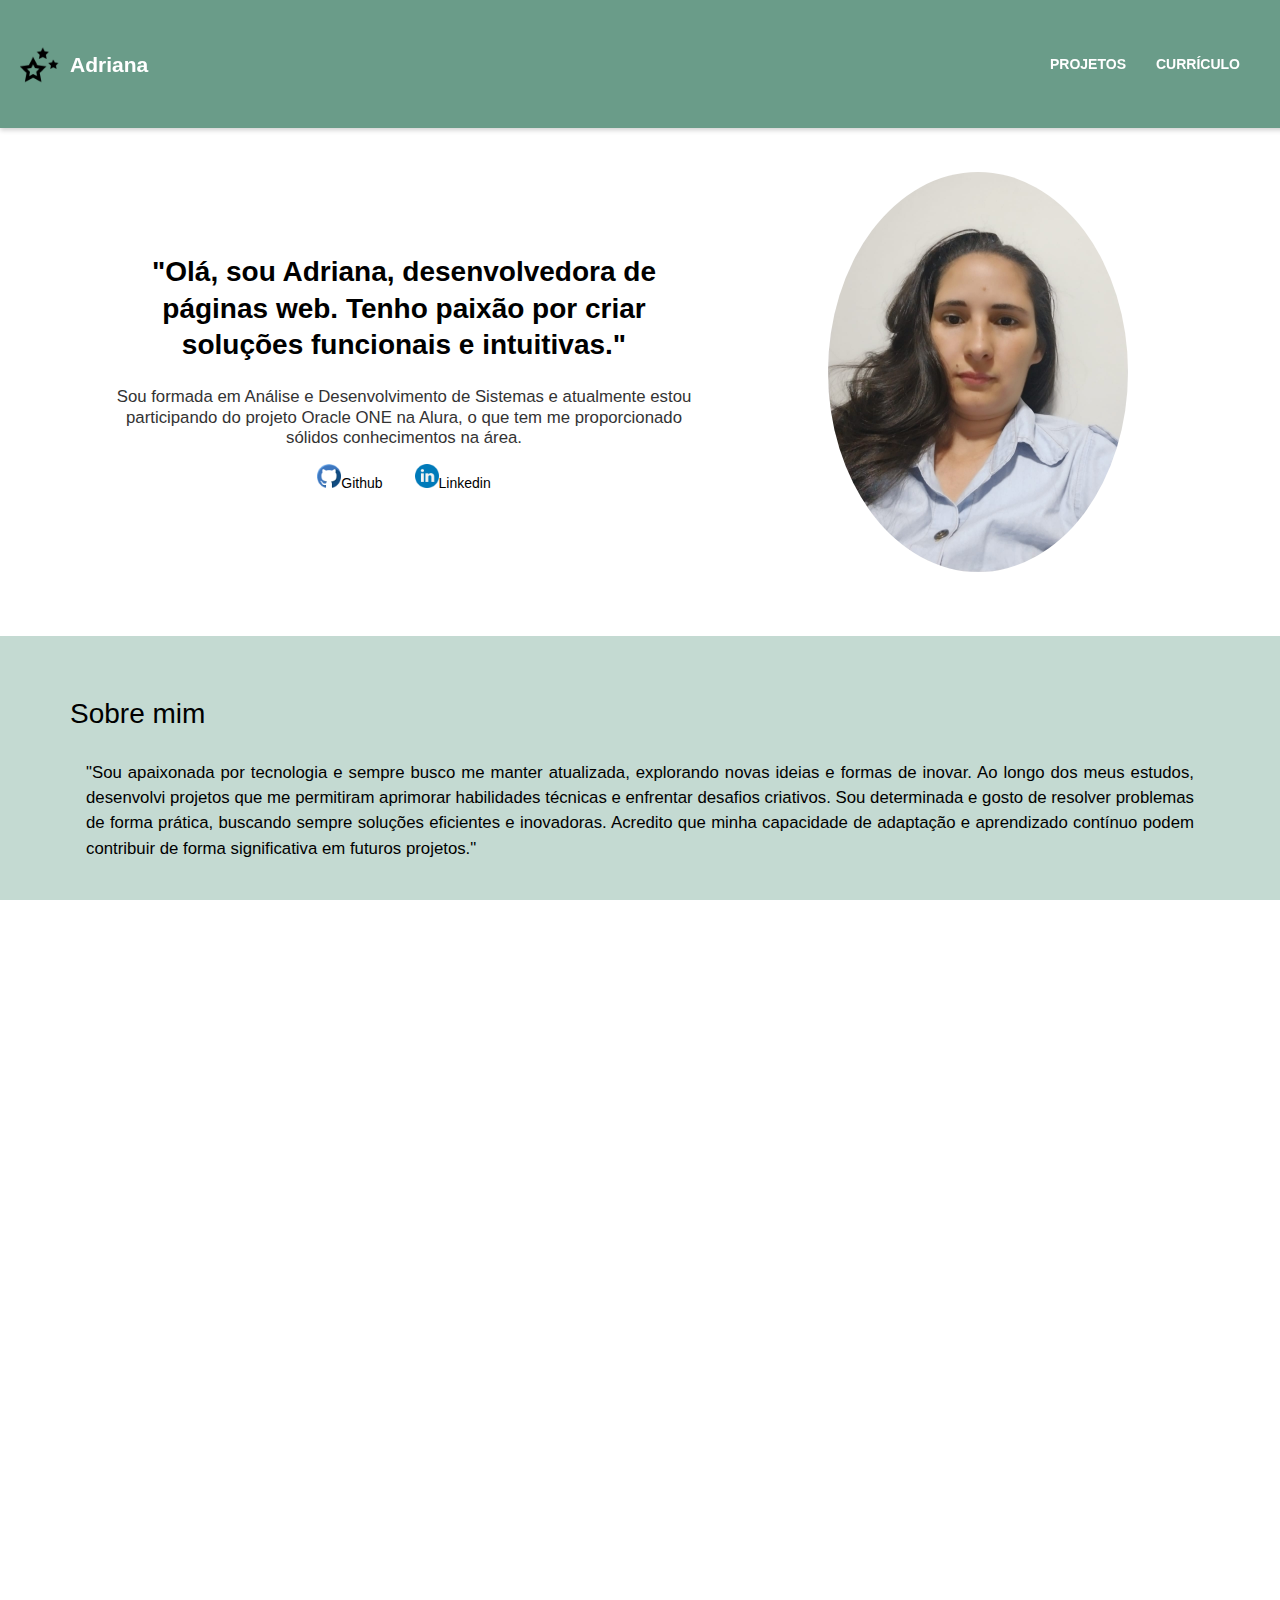
<file: index.html>
<!DOCTYPE html>
<html lang="pt-br">
<head>
    <meta charset="UTF-8">
    <meta name="viewport" content="width=device-width, initial-scale=1.0">
    <title>Projeto_portifolio_pessoal</title>
    <link rel="stylesheet" href="./styles/reset.css">
    <link rel="stylesheet" href="./styles/style.css">
    <link rel="stylesheet" href="./styles/global.css">  
</head>

<body>
    <!-- MENU -->
    <header class="cabecalho__container">
        <div class="cabecalho__logo-titulo">
            <img class="cabecalho__logo" src="./assets/logo.png" alt="Logo no formato de três estrelas">
            <h1 class="cabecalho__titulo"><a href="index.html">Adriana</a></h1>
        </div>
        <nav class="navegacao">
            <ul class="navegacao__lista">
                <li class="navegacao__elemento"><a href="projetos.html">PROJETOS</a></li> 
                <li class="navegacao__elemento"><a href="curriculo.html">CURRÍCULO</a></li>    
            </ul>
        </nav>
    </header>
    
 <!-- SEÇÃO DE APRESENTAÇÃO -->
    <main>
        <section class="apresentacao">   
            <div class="apresentacao__container">
                <h2 class="apresentacao__titulo">"Olá, sou Adriana, desenvolvedora de páginas web. Tenho paixão por criar soluções funcionais e intuitivas."</h2>
                <p class="apresentacao__subtitulo">Sou formada em Análise e Desenvolvimento de Sistemas e atualmente estou participando do projeto Oracle ONE na Alura, o que tem me proporcionado sólidos conhecimentos na área.</p>
                <ul class="redes">
                    <li class="redes__elemento"><a href="https://github.com/AdrianaGomesPimenta" target="_blank"><img class="redes__imagem" src="./assets/git.png" alt="Logo do GitHub">Github</a></li>
                    <li class="redes__elemento"><a href="https://linkedin.com/in/adriana-pimenta-0a956a268" target="_blank"><img class="redes__imagem" src="./assets/linkedinA.png" alt="Logo do LinkedIn">Linkedin </a></li>
            </div>
            <img class="apresentacao__imagem" src="./assets/Adriana.png" alt="Foto da Adriana com uma blusa azul">    
        </section>

        <!-- SECÃO SOBRE MIM -->
        <section class="sobre-mim" id="sobre-mim">
            <div class="sobre-mim__container ">
                <h2 class="sobre-mim__titulo"  >Sobre mim</h2>
                <p class="sobre-mim__texto">"Sou apaixonada por tecnologia e sempre busco me manter atualizada, explorando novas ideias e formas de inovar. Ao longo dos meus estudos, desenvolvi projetos que me permitiram aprimorar habilidades técnicas e enfrentar desafios criativos. Sou determinada e gosto de resolver problemas de forma prática, buscando sempre soluções eficientes e inovadoras. Acredito que minha capacidade de adaptação e aprendizado contínuo podem contribuir de forma significativa em futuros projetos."
                </p>
            </div>   
        </section>

        <!-- Seção de Habilidades -->
        <div class="habilidades__titulo" id="habilidades">
            <h2>Skills</h2>
        </div> 
        <section class="habilidades" id="habilidades">
            <div class="habilidades__lista">
                <ul class>
                    <li class="habilidades__elemento">
                        <img class="habilidades__icone" src="./assets/html.png" alt="Logo HTML">
                        <p class="habilidades__nome">HTML 5</p>
                    </li>
                </ul>
            </div>
            <div class="habilidades__lista">
                <ul>
                    <li class="habilidades__elemento">
                        <img class="habilidades__icone" src="./assets/css.png" alt="Logo HTML">
                        <p class="habilidades__nome">CSS</p>
                    </li>
                </ul>
            </div>
            <div class="habilidades__lista">
                <ul>
                    <li class="habilidades__elemento">
                        <img class="habilidades__icone" src="./assets/js.png" alt="Logo HTML">
                        <p class="habilidades__nome">JavaScript</p>
                    </li>
                </ul>
            </div>
            <div class="habilidades__lista">
                <ul>
                    <li class="habilidades__elemento">
                        <img class="habilidades__icone" src="./assets/react.png" alt="Logo HTML">
                        <p class="habilidades__nome">React</p>
                    </li>
                </ul>
            </div>
            <div class="habilidades__lista">
                <ul>
                    <li class="habilidades__elemento">
                        <img class="habilidades__icone" src="./assets/MySql.png" alt="Logo HTML">
                        <p class="habilidades__nome">MySQL</p>
                    </li>
                </ul>
            </div>      
        </section>

        <!-- Seção de Hobbies -->
         <div class="hobbies__titulo" id="hobbies"><h2>Hobbies</h2></div>
        <section class="hobbies" id="hobbies">
            <div class="hobbies__lista">
                <ul>
                    <li class="hobbies__elemento">
                        <img class="hobbies__icone" src="./assets/fone.png" alt="Fone de ouvido">
                        <p class="hobbies__nome">Ouvir música</p>
                    </li>
                </ul>
            </div>
            <div class="hobbies__lista">
                <ul>
                    <li class="hobbies__elemento">
                        <img class="hobbies__icone" src="./assets/serie.png" alt="Televisão">
                        <p class="hobbies__nome">Ver série</p>
                    </li>
                </ul>
            </div>
           
            <div class="hobbies__lista">
                <ul>
                    <li class="hobbies__elemento">
                        <img class="hobbies__icone" src="./assets/cozinha.png" alt="Panela no fogo com uma colher">
                        <p class="hobbies__nome">Cozinhar</p>
                    </li>
                </ul>
            </div>
            <div class="hobbies__lista">
                <ul>
                    <li class="hobbies__elemento">
                        <img class="hobbies__icone" src="./assets/passaro.png" alt="Pássaro">
                        <p class="hobbies__nome">Pássaros</p>
                    </li>
                </ul>
            </div>
            <div class="hobbies__lista">
                <ul>
                    <li class="hobbies__elemento">
                        <img class="hobbies__icone" src="./assets/jogos.png" alt="Controle de video game">
                        <p class="hobbies__nome">Jogos</p>
                    </li>
                </ul>
            </div>
        </section>

        <!-- Fomação Acadêmica -->
        <div class="formacao__titulo" id="formacao">
            <h2>Formação Acadêmica</h2>
        </div>
        <section class="formacao">
            <div class="formacao__lista">
                <div class="formacao__elemento">
                    <img class="formacao__icone" src="./assets/iesb.png" alt="IESB">
                    <h3 class="formacao__nome">Análise e Desenvolvimento de Sistemas</h3>
                    <p class="formacao__detalhe">2024 - IESB</p>
                </div>
                <div class="formacao__elemento">
                    <img class="formacao__icone" src="assets/logoalura.png" alt="Alura">
                    <h3 class="formacao__nome">Formação Front-End</h3>
                    <p class="formacao__detalhe">Em andamento - Alura</p>
                </div>
                <div class="formacao__elemento">
                    <img class="formacao__icone" src="./assets/logosenai.png" alt="Senai">
                    <h3 class="formacao__nome">Curso de Front-End</h3>
                    <p class="formacao__detalhe">2021 - Senai</p>
                </div>
            </div>
        </section>
    </main>

    <!-- Rodapé -->
    <footer>
        <section class="footer">
            <h2>&copy; Adriana Gomes Pimenta.</h2>
            <div class="footer-links">
                <a href="https://www.linkedin.com/in/adriana-pimenta-0a956a268" target="_blank">
                    <img src="./assets/linkedin.png" alt="LinkedIn">
                </a>
                <a href="https://github.com/AdrianaGomesPimenta" target="_blank">
                    <img src="./assets/github.png" alt="GitHub">
                </a>
            </div>
            <p>Feito com ❤️ por Adriana Gomes Pimenta</p>
        </section>
    </footer>
 
</body>
</html>
</file>
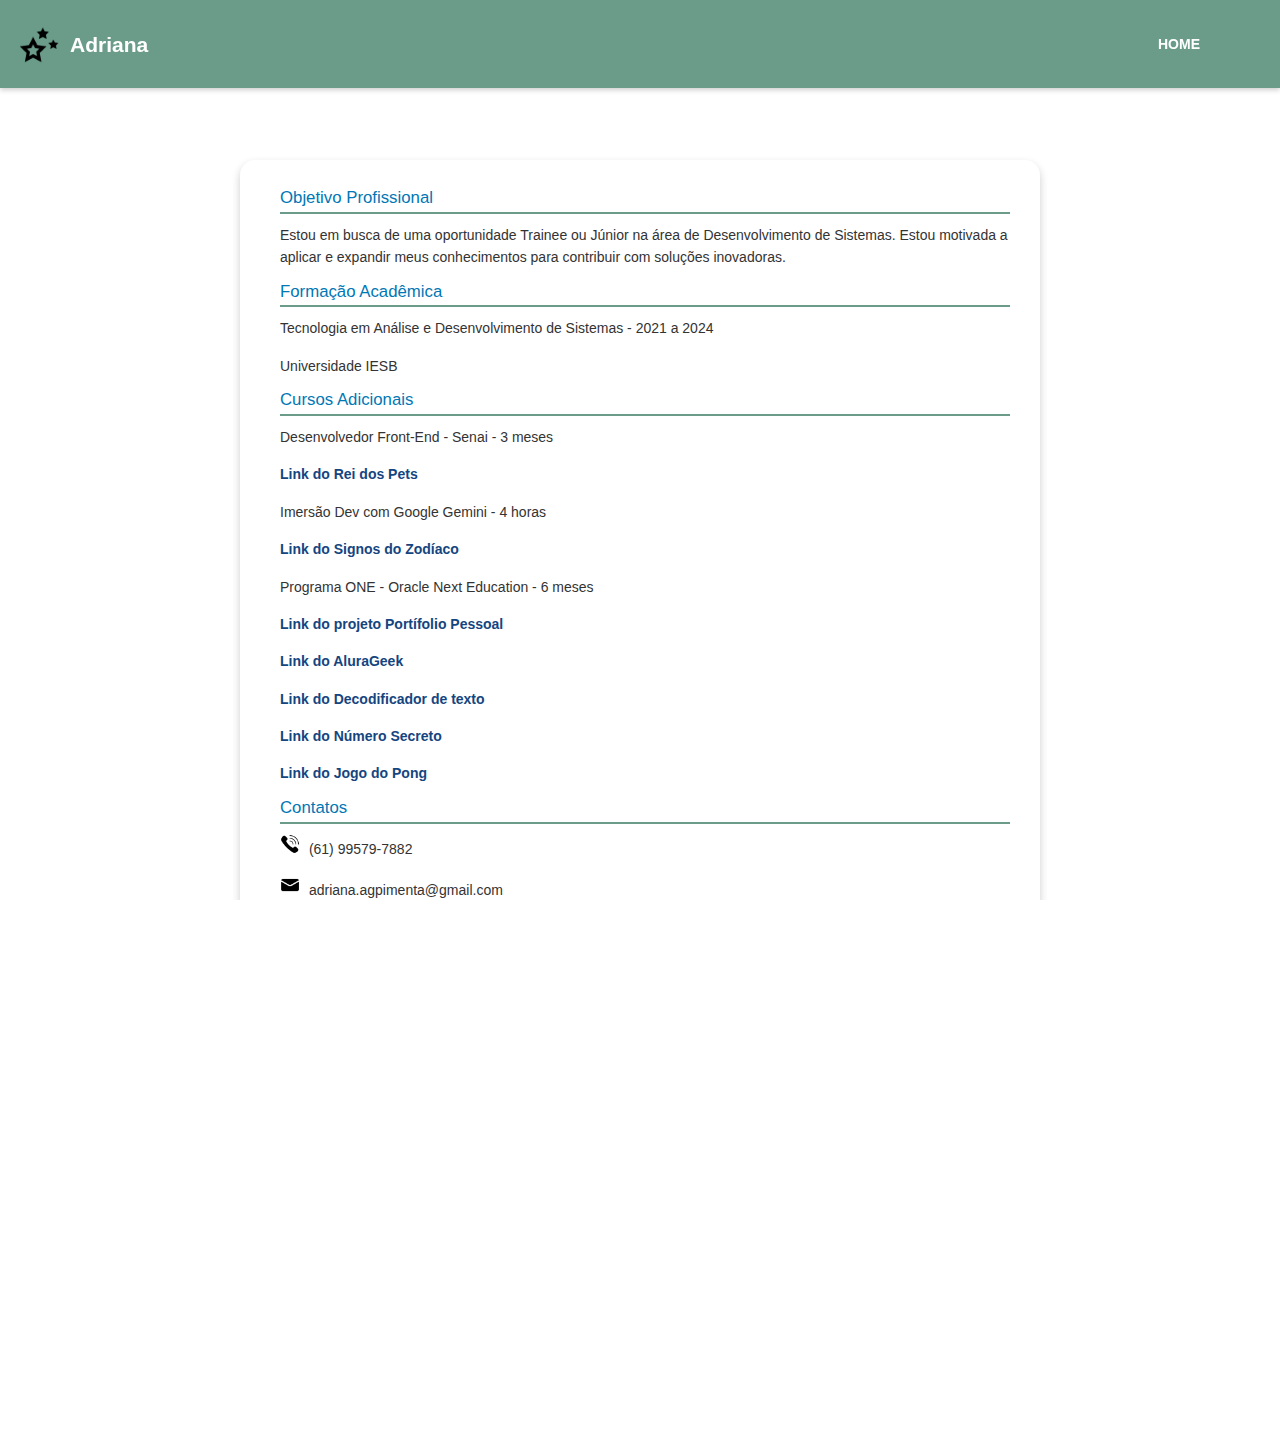
<file: curriculo.html>
<!DOCTYPE html>
<html lang="pt-br">
<head>
    <meta charset="UTF-8">
    <meta name="viewport" content="width=device-width, initial-scale=1.0">
    <title>Curriculo</title>
    <link rel="stylesheet" href="./styles/reset.css">
    <link rel="stylesheet" href="./styles/global.css">
    <link rel="stylesheet" href="./styles/curriculo.css">
    
</head>
<body>
     <!-- MENU -->
     <header class="cabecalho__container">
        <div class="cabecalho__logo-titulo">
            <img class="cabecalho__logo" src="./assets/logo.png" alt="Logo no formato de três estrelas">
            <h1 class="cabecalho__titulo"><a href="index.html">Adriana</h1></a>
        </div>
            <nav class="navegacao">
                <ul class="navegacao__lista">
                    <li class="navegacao__elemento"><a href="index.html">HOME</a></li>       
                </ul>
            </nav>
    </header>

    <!-- CONTATOS -->
    <main>
        <main>
            <section class="container"> 
                <aside class="sidebar"> 
                    <section class="contato"> 
                        <section class="objetivo"> 
                            <h2>Objetivo Profissional</h2>
                            <p>Estou em busca de uma oportunidade Trainee ou Júnior na área de Desenvolvimento de Sistemas. Estou motivada a aplicar e expandir meus conhecimentos para contribuir com soluções inovadoras.</p>  
                        </section> 
            
                        <section class="formacao"> 
                            <h2>Formação Acadêmica</h2> 
                            <p>Tecnologia em Análise e Desenvolvimento de Sistemas - 2021 a 2024</p> 
                            <p>Universidade IESB</p> 
                        </section> 
            
                        <section class="cursos"> 
                            <h2>Cursos Adicionais</h2> 

                            <p>Desenvolvedor Front-End - Senai - 3 meses</p> 
                            <p> <a href="https://rei-dos-pets.vercel.app/" target="_blank" rel="noopener noreferrer">Link do Rei dos Pets</a></p> 

                            <p>Imersão Dev com Google Gemini - 4 horas</p>
                            <p><a href="https://signos-do-zodiaco.vercel.app/" target="_blank" rel="noopener noreferrer">Link do Signos do Zodíaco</a></p>

                            <p>Programa ONE - Oracle Next Education - 6 meses</p> 
                            <p><a href="https://challenge-portfolio-principal.vercel.app/" target="_blank" rel="noopener noreferrer">Link do projeto  Portífolio Pessoal </a></p> 
                            <p><a href="https://alura-geek-mu-sepia.vercel.app/" target="_blank" rel="noopener noreferrer">Link do AluraGeek</a></p>
                            <p><a href="https://decodificador-texto-fawn.vercel.app/" target="_blank" rel="noopener noreferrer">Link do Decodificador de texto</a></p>
                            <p><a href="https://numero-secreto-navy-one.vercel.app/" target="_blank" rel="noopener noreferrer">Link do Número Secreto</a></p>
                            <p><a href="https://jogo-pong-tau.vercel.app/" target="_blank" rel="noopener noreferrer">Link do Jogo do Pong</a></p>
                        </section> 

                        <h2>Contatos</h2> 
                        <p><img class="contato-imagem" src="./assets/telefone.png" alt="Telefone para contato"> (61) 99579-7882</p>
                        <p><img class="contato-imagem" src="./assets/mensagem.png" alt="Email para contato"> <a href="mailto:adriana.agpimenta@gmail.com">adriana.agpimenta@gmail.com</a></p>
                        <p  class="contato-espaco"><img class="contato-imagem" src="./assets/localizacao.png" alt="Endereço residencial">Rua 19, quadra 6 Jardim Oriente, Valparaíso de Goiás</p>
                        
                        <h2>Redes</h2> 
                        <p><a href="https://linkedin.com/in/adriana-pimenta-0a956a268" target="_blank" rel="noopener noreferrer"><img class="contato-imagem" src="./assets/linkedinA.png" alt="Perfil no LinkedIn"> LinkedIn</a></p> 
                        <p class="contato-espaco"><a href="https://github.com/AdrianaGomesPimenta" target="_blank" rel="noopener noreferrer"><img class="contato-imagem" src="./assets/git.png" alt="Perfil no GitHub"> GitHub</a></p> 
                        
                        <h2>Habilidades</h2> 
                        <ul> 
                            <li><img class="contato-imagem" src="./assets/html.png" alt="Conhecimento em HTML"> HTML</li> 
                            <li><img class="contato-imagem" src="./assets/css.png" alt="Conhecimento em CSS"> CSS</li> 
                            <li><img class="contato-imagem" src="./assets/js.png" alt="Conhecimento em JavaScript"> JavaScript</li>    
                            <li><img class="contato-imagem" src="./assets/react.png" alt="Conhecimento em JavaScript"> React</li> 
                            <li><img class="contato-imagem" src="./assets/MySql.png" alt="Conhecimento em JavaScript"> MySQL</li> 
                        </ul> 
                    </section>    
                    
                </aside> 
            </section>                 
        </main>

        <footer>
            <section class="footer">
                <h2>&copy; Adriana Gomes Pimenta.</h2>
                <div class="footer-links">
                    <a href="https://www.linkedin.com/in/adriana-pimenta-0a956a268" target="_blank">
                        <img src="./assets/linkedin.png" alt="LinkedIn">
                    </a>
                    <a href="https://github.com/AdrianaGomesPimenta" target="_blank">
                        <img src="./assets/github.png" alt="GitHub">
                    </a>
                </div>
                <p>Feito com ❤️ por Adriana Gomes Pimenta</p>
            </section>
        </footer>  
</body>
</html>
</file>
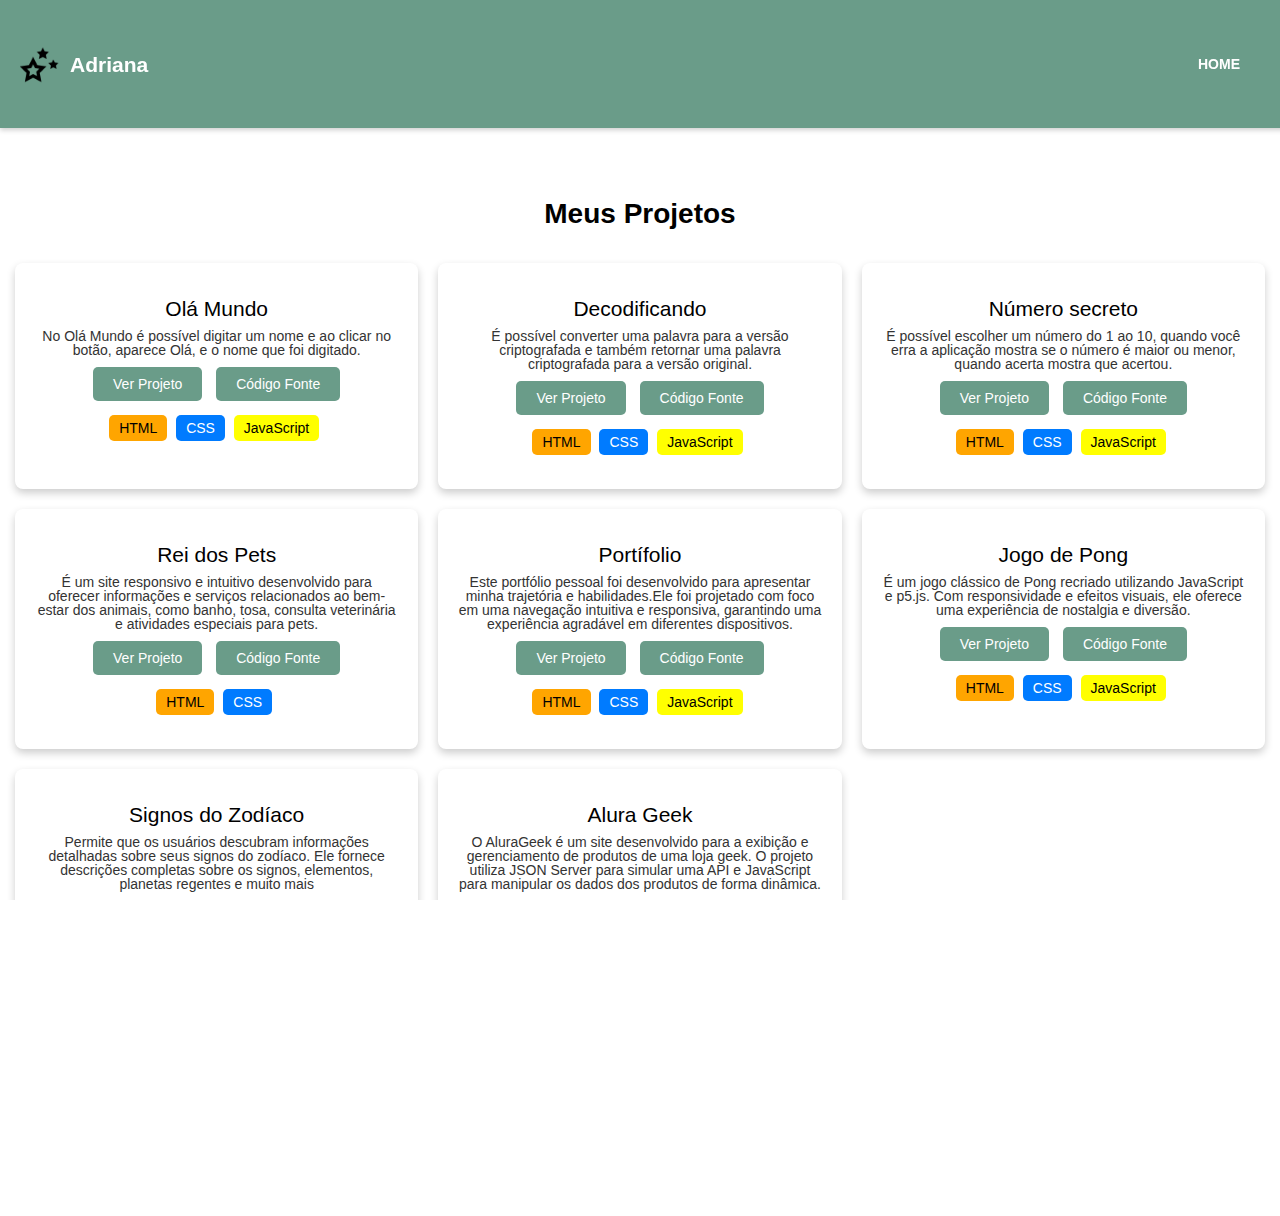
<file: projetos.html>
<!DOCTYPE html>
<html lang="pt-br">
<head>
    <meta charset="UTF-8">
    <meta name="viewport" content="width=device-width, initial-scale=1.0">
    <title>Projetos</title>
    <link rel="stylesheet" href="./styles/reset.css">
    <link rel="stylesheet" href="./styles/projetos.css">
    <link rel="stylesheet" href="./styles/global.css">
</head>
<body>
    <!-- MENU -->
    <header class="cabecalho__container">
        <div class="cabecalho__logo-titulo">
            <img class="cabecalho__logo" src="./assets/logo.png" alt="Logo no formato de três estrelas">
            <h1 class="cabecalho__titulo"><a href="index.html">Adriana</h1></a>
        </div>
            <nav class="navegacao">
                <ul class="navegacao__lista">
                    <li class="navegacao__elemento"><a href="index.html">HOME</a></li>    
                </ul>
            </nav>
    </header>

    <main>
        <!-- MEUS PROJETOS -->
        <section id="projetos">
            <h2 class="projetos__titulo">Meus Projetos</h2>
            <div class="scroll-container">
                <div class="grid-container">

                    <div class="card">
                        <img src="./assets/olamundo.png" alt="Projeto 1">
                        <h3>Olá Mundo</h3>
                        <p>No Olá Mundo é possível digitar um nome e ao clicar no botão, aparece Olá, e o nome que foi digitado.</p>
                        <a href="https://ola-mundo-ys3p.vercel.app/" class="btn" target="_blank">Ver Projeto</a>
                        <a href="https://github.com/AdrianaGomesPimenta/Ola-mundo" class="btn" target="_blank">Código Fonte</a>
                        <div class="tech-icons">
                            <span class="html">HTML</span>
                            <span class="css">CSS</span>
                            <span class="javascript">JavaScript</span>
                        </div>
                    </div>

                    <div class="card">
                        <img src="./assets/decodificando.png" alt="Projeto 2">
                        <h3>Decodificando</h3>
                        <p>É possível converter uma palavra para a versão criptografada e também retornar uma palavra criptografada para a versão original.</p>
                        <a href="https://decodificador-texto-fawn.vercel.app/" class="btn" target="_blank">Ver Projeto</a>
                        <a href="https://github.com/AdrianaGomesPimenta/decodificador_texto" class="btn" target="_blank">Código Fonte</a>
                        <div class="tech-icons">
                            <span class="html">HTML</span>
                            <span class="css">CSS</span>
                            <span class="javascript">JavaScript</span>
                        </div>
                    </div>

                    <div class="card">
                        <img src="./assets/numerosecreto.png" alt="Projeto 3">
                        <h3>Número secreto</h3>
                        <p>É possível escolher um número do 1 ao 10, quando você erra a aplicação mostra se o número é maior ou menor, quando acerta mostra que acertou.</p>
                        <a href="https://numero-secreto-navy-one.vercel.app/" class="btn" target="_blank">Ver Projeto</a>
                        <a href="https://github.com/AdrianaGomesPimenta/numero_secreto" class="btn" target="_blank">Código Fonte</a>
                        <div class="tech-icons">
                            <span class="html">HTML</span>
                            <span class="css">CSS</span>
                            <span class="javascript">JavaScript</span>
                        </div>
                    </div>

                    <div class="card">
                        <img src="./assets/pets.png" alt="Projeto 3">
                        <h3>Rei dos Pets</h3>
                        <p>É um site responsivo e intuitivo desenvolvido para oferecer informações e serviços relacionados ao bem-estar dos animais, como banho, tosa, consulta veterinária e atividades especiais para pets.</p>
                        <a href="https://rei-dos-pets.vercel.app/" class="btn" target="_blank">Ver Projeto</a>
                        <a href="https://github.com/AdrianaGomesPimenta/rei-dos-pets" class="btn" target="_blank">Código Fonte</a>
                        <div class="tech-icons">
                            <span class="html">HTML</span>
                            <span class="css">CSS</span>
                        </div>
                    </div>

                    <div class="card">
                        <img src="/assets/portífolioPessoal.png" alt="Projeto 3">
                        <h3>Portífolio</h3>
                        <p>Este portfólio pessoal foi desenvolvido para apresentar minha trajetória e habilidades.Ele foi projetado com foco em uma navegação intuitiva e responsiva, garantindo uma experiência agradável em diferentes dispositivos. </p>
                        <a href="https://portfolio-pessoal-green-seven.vercel.app/" class="btn" target="_blank">Ver Projeto</a>
                        <a href="https://github.com/AdrianaGomesPimenta/portfolio_pessoal" class="btn" target="_blank">Código Fonte</a>
                        <div class="tech-icons">
                            <span class="html">HTML</span>
                            <span class="css">CSS</span>
                            <span class="javascript">JavaScript</span>
                        </div>
                    </div>

                    <div class="card">
                        <img src="./assets/jogo-pong.png" alt="Projeto 3">
                        <h3>Jogo de Pong</h3>
                        <p>É um jogo clássico de Pong recriado utilizando JavaScript e p5.js. Com responsividade e efeitos visuais, ele oferece uma experiência de nostalgia e diversão.</p>
                        <a href="https://jogo-pong-tau.vercel.app/" class="btn" target="_blank">Ver Projeto</a>
                        <a href="https://github.com/AdrianaGomesPimenta/jogo-Pong" class="btn" target="_blank">Código Fonte</a>
                        <div class="tech-icons">
                            <span class="html">HTML</span>
                            <span class="css">CSS</span>
                            <span class="javascript">JavaScript</span>
                        </div>
                    </div>

                    <div class="card">
                        <img src="./assets/signoszodiaco.png" alt="Projeto 4">
                        <h3>Signos do Zodíaco</h3> 
                        <p>Permite que os usuários descubram informações detalhadas sobre seus signos do zodíaco. Ele fornece descrições completas sobre os signos, elementos, planetas regentes e muito mais</p>
                        <a href="https://signos-do-zodiaco.vercel.app/" class="btn" target="_blank">Ver Projeto</a>
                        <a href="https://github.com/AdrianaGomesPimenta/signos-do-zodiaco" class="btn" target="_blank">Código Fonte</a>
                        <div class="tech-icons">
                            <span class="html">HTML</span>
                            <span class="css">CSS</span>
                            <span class="javascript">JavaScript</span>
                        </div>
                    </div> 

                    <div class="card">
                        <img src="./assets/alurageek.png" alt="Projeto 3">
                        <h3>Alura Geek</h3>
                        <p>O AluraGeek é um site desenvolvido para a exibição e gerenciamento de produtos de uma loja geek. O projeto utiliza JSON Server para simular uma API e JavaScript para manipular os dados dos produtos de forma dinâmica.</p>
                        <a href="https://alura-geek-mu-sepia.vercel.app/" class="btn" target="_blank">Ver Projeto</a>
                        <a href="https://github.com/AdrianaGomesPimenta/alura-geek" class="btn" target="_blank">Código Fonte</a>
                        <div class="tech-icons">
                            <span class="html">HTML</span>
                            <span class="css">CSS</span>
                            <span class="javascript">JavaScript</span>
                        </div>
                    </div>

                </div>
            </div>
        </section>
    </main>

    <footer>
        <section class="footer">
            <h2>&copy; Adriana Gomes Pimenta.</h2>
            <div class="footer-links">
                <a href="https://www.linkedin.com/in/adriana-pimenta-0a956a268" target="_blank">
                    <img src="./assets/linkedin.png" alt="LinkedIn">
                </a>
                <a href="https://github.com/AdrianaGomesPimenta" target="_blank">
                    <img src="./assets/github.png" alt="GitHub">
                </a>
            </div>
            <p>Feito com ❤️ por Adriana Gomes Pimenta</p>
        </section>
    </footer> 
    
</body>
</html>
</file>
<file: styles/style.css>
/* APRESENTAÇÃO */
.apresentacao {
    display: flex;
    align-items: center;
    justify-content: space-between;
    padding: 32px;
    width: 100%;
    max-width: 1136px;
    margin: 0 auto;
    margin-top: 140px; /* Espaço suficiente para compensar a altura do cabeçalho */
}

.apresentacao__container {
    max-width: 600px; /* Limita a largura do container de texto */
    display: flex;
    flex-direction: column;
    padding: 0 32px;
}

.apresentacao__titulo {
    font-size: 2rem; /* Tamanho ajustável do título */
    font-weight: bold;
    margin-bottom: 24px;
    line-height: 1.3;
}

.apresentacao__subtitulo {
    font-size: 1.2rem;
    color: var( --cinza-texto);
    line-height: 1.2;
}

.redes {
    display: flex;
    justify-content: center;
    gap: 32px; /* Espaçamento entre os elementos da lista */
    margin-top: 16px;
}

.redes__imagem {
    width: 24px; /* Ajuste o tamanho dos ícones */
    height: auto;
    transition: transform 0.3s ease;
}

.redes__imagem:hover {
    transform: scale(1.2);
}

.apresentacao__imagem {
    width: 300px;
    max-width: 100%;
    height: auto;
    border-radius: 50%; /* Deixa a imagem circular */
    margin-right: 80px;
}

/* SOBRE MIM */
.sobre-mim {
    display: flex;
    justify-content: center;
    width: 100%;
    background-color: var(--verde-medio);
    padding: 64px 16px; /* Ajuste de padding para permitir mais espaço em telas menores */
    margin-top: 32px;
    box-sizing: border-box; /* Garante que padding seja incluído na largura total */
    margin-bottom: 32px;
}

.sobre-mim__container {
    width: 100%;
    max-width: 1140px; /* Largura máxima para monitores maiores */
    display: flex;
    flex-direction: column;
    align-items: flex-start;
}

.sobre-mim__titulo {
    font-size: 2rem;
    margin-bottom: 16px;
}

.sobre-mim__texto {
    text-align: justify;
    font-size: 1.2rem;
    line-height: 1.5;
    padding: 16px; /* Para dar espaçamento interno ao texto */
    border-radius: 8px;
}

/* Seção de Habilidades (Skills) E Seção de Hobbies*/
.habilidades ,
.hobbies{
    display: grid;
    grid-template-columns: repeat(auto-fit, minmax(200px, 1fr));
    gap: 16px;
    justify-content: center;
    padding: 32px;  
}

.habilidades__titulo,
.hobbies__titulo,
.formacao__titulo,
.contato__titulo{
    display: flex;
    justify-content: center;
    font-size: 2rem ;
    font-weight: bold;
    color: var();
    padding: 32px 0px;
}

.habilidades__lista,
.hobbies__lista{
    height: 120px;
    background-color: var(--branco-white);
    border: 1px solid var(--cinza-bemclaro);
    border-radius: 8px;
    box-shadow: 0 4px 8px var(--preto-rgb);
    padding: 16px;
    text-align: center; 
    display: flex;
    justify-content: center;
    align-items: center;
    position: relative;
    transition: transform 0.3s ease, background-color 0.3s ease;
}

.habilidades__lista:hover,
.hobbies__lista:hover{
    transform: translateY(-10px); /* Move o card para cima */
    background-color: var(--verde-medio) /* Altera a cor do fundo */
}

.habilidades__elemento,
.hobbies__elemento{
    display: flex;
    flex-direction: column;
    align-items: center;
}

.habilidades__icone ,
.hobbies__icone{
    width: 30px;
    height: 30px;
    margin-bottom: 16px;
}

.habilidades__nome,
.hobbies__nome{
    font-size: 1rem;
    font-weight: 600;
    color: var(--cinza-texto);
}

 /* Fomação Acadêmica  */
 .formacao {
    max-width: 100%;
    padding: 82px;
    display: flex;
    justify-content: center;
    margin-bottom: 32px;
}

.formacao__lista {
    display: flex;
    flex-wrap: wrap;
    gap: 16px;
    justify-content: center;
    width: 100%;
    max-width: 1136px;
}

.formacao__elemento {
    width: 100%;
    max-width: 280px; /* Ajuste o tamanho conforme necessário */
    background-color: var(--branco-white);
    border: 1px solid var(--cinza-bemclaro);
    border-radius: 8px;
    box-shadow: 0 4px 8px var(--preto-rgb);
    padding: 35px;
    text-align: center;
    display: flex;
    flex-direction: column;
    justify-content: center;
    align-items: center;
}

.formacao__nome {
    font-size: 1rem;
    font-weight: 600;
    color: var(--cinza-texto);
    margin-bottom: 8px;
}

.formacao__detalhe {
    font-size: 1rem;
}

.formacao__icone {
    transition: transform 0.3s ease;
    max-width: 100%;
    width: 150px; /* Ajustei o width para um tamanho mais responsivo */
    height:auto; /* Permite que a altura seja proporcional */
    margin-bottom: 15px;
    object-fit: contain;
}

.formacao__icone:hover {
    transform: scale(1.2);
}
.formacao__nome {
    font-size: 1.2rem; /* Tamanho da fonte ajustado */
    word-wrap: break-word; /* Garante que o texto longo seja quebrado */
    hyphens: auto;
    text-align: center; /* Centraliza o texto */
}

@media(max-width:768px){
    /* APRESENTAÇÃO */
    .apresentacao {
        flex-direction: column;
        padding: 10px;    
    }
    .apresentacao__container{
        margin: 0 auto;
        max-width: 100%;
    }
    .apresentacao__imagem {
        width: 200px; /* Reduz a imagem em telas menores */
        margin: 0 auto;
        padding: 20px;
    }
    .apresentacao__titulo {
        font-size: 1.8rem; /* Diminui um pouco o tamanho do título */
        margin-right: 20px;
    }
    .apresentacao__subtitulo {
        font-size: 1rem; /* Ajusta o subtítulo */
    }
    .redes {
        flex-wrap: nowrap;
    }

    /* SOBRE MIM */
    .sobre-mim {
        padding: 48px 16px; /* Menor padding em telas menores */
    }
    .sobre-mim__titulo {
        font-size: 1.5rem; /* Título menor */
    }
    .sobre-mim__texto {
        font-size: 0.9rem; /* Texto um pouco menor */
        line-height: 1.4;
    }

    /* Seção de Habilidades (Skills) E Seção de Hobbies*/
    .habilidades,
    .hobbies {
        grid-template-columns: repeat(auto-fit, minmax(150px, 1fr)); /* Ajuste de largura mínima dos blocos */
        gap: 12px; /* Redução do espaçamento entre os blocos */
    }
    .habilidades__titulo,
    .hobbies__titulo,
    .formacao__titulo,
    .contato__titulo {
        font-size: 1.5rem; /* Redução do tamanho do título */
        padding: 24px 0; /* Menor espaçamento ao redor do título */
    }
    .habilidades__icone ,
    .hobbies__icone{
        width: 30px;
        height: 30px;
        margin-bottom: 16px;
    }
    /* Fomação Acadêmica  */
    .formacao {
        padding: 40px;
        gap: 16px;
        height: auto; /* Ajuste automático de altura */
    }
    .formacao__lista {
        padding: 0 40px;
        max-width: 100%;
        height: auto;
    }
    .formacao__elemento {
        max-width: 180px;
        height: auto;
        padding: 20px;
    }
    .formacao__nome {
        font-size: 1rem;
    }
    .formacao__detalhe {
        font-size: 0.8rem;
    }
    }

@media(max-width:498px){
    /* APRESENTAÇÃO */
    .apresentacao__titulo {
        font-size: 1.5rem;
    }
    .apresentacao__subtitulo {
        font-size: 0.9rem;
    }
    .redes {
        font-size: 0.70rem;
        gap: 8px;
    }
    .redes__imagem{
        width: 20px;
    }
    .redes__elemento {
        justify-content: center; /* Centraliza os elementos dentro da lista */
    }
    .apresentacao__imagem {
        width: 150px; /* Reduz a imagem em telas menores */
    }

     /* SOBRE MIM */
     .sobre-mim {
        padding: 16px 8px; /* Diminua o padding para telas pequenas */
        margin: auto;
        width: 100%;
    }
    .sobre-mim__titulo {
        font-size: 1.2rem; /* Reduza o tamanho da fonte */
        margin-bottom: 12px; /* Ajuste o espaçamento */
    }
    .sobre-mim__texto {
        font-size: 0.85rem; /* Diminua um pouco o texto */
        line-height: 1.3; /* Ajuste a altura da linha para melhor leitura */
    }

    /* Seção de Habilidades (Skills) E Seção de Hobbies*/
    .habilidades,
    .hobbies {
        grid-template-columns: repeat(auto-fit, minmax(120px, 1fr)); /* Mais compactação dos blocos */
        gap: 8px; /* Menor espaço entre os blocos */
    }
    .habilidades__titulo,
    .hobbies__titulo,
    .formacao__titulo,
    .contato__titulo {
        padding: 16px 0; /* Menor espaço em volta do título */
    }
    /* Fomação Acadêmica  */
    .formacao {
        padding: 20px;
        gap: 12px;
    }
    .formacao__lista {
        padding: 0 20px;
    }
    .formacao__elemento {
        max-width: 150px;
        padding: 15px;
    }
    .formacao__icone {
        width: 90px;
    }
}
</file>
<file: styles/global.css>
@import url('https://fonts.googleapis.com/css2?family=Public+Sans:ital,wght@0,100..900;1,100..900&display=swap');
@import url('https://fonts.googleapis.com/css2?family=Montserrat:ital,wght@0,100..900;1,100..900&family=Public+Sans:ital,wght@0,100..900;1,100..900&display=swap');
:root {
    --cor-preto:#000000;
    --cinza-texto: #333;
    --cinza-hover:#555;
    --azul-claro:#0077b5;
    --azul-escuro: #154580; 
    --azul-medio: #eaf2fd;
    --branco-white:#fff;
    --cinza-bemclaro:#ddd;
    --laraja-html:orange;
    --azul-css:#007bff;
    --amarelo-javascript:yellow;
    --preto-rgb:rgba(0, 0, 0, 0.1);
    --preto-hover:rgba(0, 0, 0, 0.2);
    --verde-escuro:#6A9C89;
    --verde-medio:#C4DAD2;
    --verde-claro:#E9EFEC;
}

body, html{
    font-family: Roboto, Arial, Helvetica, sans-serif;
    background-color: var(--branco-white);
    position: relative;
    width: 100%;
    height: 100vh;
    overflow: auto;
    font-size: 14px;
    box-sizing: border-box;
    text-align: center;  
}

/* Menu de navegação */
.cabecalho__container {
    height: 88px;
    width: 100%; /* Ocupa toda a largura */
    position: fixed; /* Fixa o cabeçalho */
    top: 0; /* Posiciona no topo */
    left: 0; /* Alinha à esquerda */
    display: flex;
    align-items: center;
    justify-content: space-between;
    background-color: var(--verde-escuro);
    color: var(--branco-white);
    font-weight: 700;
    padding:  20px; /* Espaçamento interno */
    z-index: 1000; /* Garante que o cabeçalho fique sobre outros elementos */
    box-shadow: 0 2px 5px rgba(0, 0, 0, 0.2); /* Sombra para destaque */
}

.cabecalho__logo-titulo {
    display: flex;
    align-items: center;   
}

.cabecalho__logo {
    width: 5vw; /* Usando largura relativa */
    height: 5vw; /* Usando altura relativa */
    max-width: 40px; /* Garantir que a logo não ultrapasse o tamanho máximo */
    max-height: 40px;
    margin-right: 10px;
}

.cabecalho__titulo {
    font-size: 1.5rem;   
}

.cabecalho__titulo:hover,
.navegacao__elemento:hover {
    color:var(--cor-preto);
}

.navegacao__lista {
    display: flex;
    gap: 30px;
    flex-wrap: nowrap;
    margin-right: 20px; 
    font-size: 1rem;     
    padding: 40px;
}


/* Rodapé */
.footer{  
    text-align: center;
    padding: 20px;
    background-color: var(--verde-escuro);
    color: var(--branco-white);
    font-size: 0.9em;
}

.footer-links{
    margin: 15px 0;
}

.footer-links a{
    margin: 0 10px;
    display: inline-block;
}

.footer-links img{
    width: 24px;
    height: 24px;
    transition: transform 0.3s ease;
}

.footer-links a:hover img{
    transform: scale(1.2);
}

/* Responsividade */
@media (max-width: 480px) {
    .navegacao__lista {
        flex-direction: column;      
        padding: 20px;
        gap: 20px;
        font-size: 1rem;    
    }
    .navegacao__hamburguer {
        display: flex; /* Mostra o ícone de hambúrguer */
        
    }
    .navegacao__lista.active {
        display: flex; /* Exibe o menu quando ativado */     
    }
}
</file>
<file: styles/curriculo.css>
* {
    box-sizing: border-box;
}

/* CONTATOS */
.container {
    display: flex;
    width: 100%;
    text-align: start;
    padding: 20px; /* Adiciona padding inicial */
    max-width: 1200px; /* Limita a largura total */
    margin: 0 auto; /* Centraliza o conteúdo */
    margin-bottom: 20px;
    margin-top: 140px; /* Espaço suficiente para compensar a altura do cabeçalho */
}

.sidebar {
    display: flex;
    justify-content: space-between;
    flex-direction: column;
    padding: 30px;
    width: 100%; /* Usar largura total desde o início */
    max-width: 800px; /* Limita a largura */
    gap: 20px;
    margin: 0 auto;
    box-shadow: 0 4px 8px var(--preto-hover);
    border-radius: 15px;
    transition: transform 0.3s ease, box-shadow 0.3s ease;  
}

.sidebar:hover {
    transform: scale(1.05);
    box-shadow: 0px 4px 15px var(--preto-hover);
}

.contato-imagem {
    width: 20px;
    margin-right: 5px;
}

.contato-espaco {
    margin-bottom: 20px;
}

ul {
    list-style-type: none;
    padding: 0;
    line-height: 1.6;
    margin-left: 10px;
}

.contato h2 {
    font-size: 1.2em;
    color: var(--azul-claro);
    margin-bottom: 10px;
    border-bottom: 2px solid var(--verde-escuro);
    padding-bottom: 5px;
    margin-left: 10px;
}

.contato p {
    font-size: 1em;
    line-height: 1.6;
    color: var(--cinza-texto);
    margin-bottom: 15px;
    margin-left: 10px;
}

.cursos a {
    color: var(--azul-escuro);
    text-decoration: none;
    font-weight: bold;
}

.contato a:hover {
    text-decoration: underline;
}

/* Responsividade */
@media (max-width: 768px) {
    .container {
        padding: 20px; /* Garante padding suficiente nas laterais */
        max-width: 100%;
    }  
    .sidebar {
        width: 100%; /* Largura total para telas pequenas */
        margin-bottom: 20px;
        padding: 20px; /* Reduz o padding em telas menores */
        max-width: 100%;
    }  
    .contato-imagem {
        width: 18px; /* Reduz o tamanho das imagens */
    }
}

@media (max-width: 480px) {
    .container {
        padding: 10px; /* Reduz o padding em telas muito pequenas */
        max-width: 100%;
    }
    .contato h2 {
        font-size: 1.1em; /* Reduz um pouco o tamanho dos títulos */
    }
    .contato p {
        font-size: 0.9em; /* Reduz um pouco o tamanho do texto */
    }
    .sidebar {
        padding: 15px; /* Reduz o padding para telas pequenas */
        max-width: 100%;
    }  
    .contato-imagem {
        width: 16px; /* Reduz o tamanho das imagens ainda mais */
    }
}
</file>
<file: styles/projetos.css>
/* MEUS PROJETOS  */
.projetos__titulo{
  font-size: 2em;
  font-weight: bold;
  margin-top: 200px; /* Espaço suficiente para compensar a altura do cabeçalho */
  text-align: center;
  
}

.grid-container {
  display: grid;
  grid-template-columns: repeat(auto-fit, minmax(300px, 1fr));
  gap: 20px;
  margin: 20px 0; 
  padding: 15px; 
  margin-bottom: 70px;
}
 
.card {
  background-color: var(--branco-white);
  padding: 20px;
  border-radius: 8px;
  box-shadow: 0 4px 8px var(--preto-hover);
  position: relative;
}
  
.card img {
  max-width: 100%;
  width: auto;
  height: auto;
  border-radius: 8px;
  display: none;
  margin: auto;
  z-index: 1; 
}

.card:hover img {
  display: block; 
  transition: opacity 0.3s ease-in-out;
  opacity: 1;
}

.card h3 {
  margin: 15px 0 10px;
  font-size: 1.5em;
}
  
.card p {
  font-size: 1em;
  color: var(--cinza-texto);
}
  
.btn {
  display: inline-block;
  margin: 10px 5px;
  padding: 10px 20px;
  color: var(--branco-white);
  background-color: var(--verde-escuro) ;
  border-radius: 5px;
  text-decoration: none;
}
  
.tech-icons {
  margin-top: 10px;
  margin-bottom: 20px;
}
  
.tech-icons span {
  border-radius: 5px;
  padding: 5px 10px;
  margin-right: 5px;
}
  
.html {
  background-color: var(--laraja-html); /* Cor de fundo laranja para HTML */
}
  
.css {
  background-color: var(--azul-css); /* Cor de fundo azul para CSS */
  color: var(--branco-white); /* Deixe o texto branco para contrastar */
}
  
.javascript {
  background-color: var(--amarelo-javascript); /* Cor de fundo amarelo para JavaScript */
  color: var(--cor-preto); /* Texto preto para melhor legibilidade */
}

/* Para telas menores que 768px (tablets e celulares maiores) */
@media (max-width: 768px) {
    .projetos__titulo {
      font-size: 1.8em; /* Tamanho do título um pouco menor */
    }
    .grid-container {
      grid-template-columns: repeat(auto-fit, minmax(250px, 1fr)); /* Ajuste para colunas menores */
      gap: 15px; /* Menor espaço entre os cards */
    }
    .card {
      padding: 15px; /* Um pouco menos de padding */
    }
    .card h3 {
      font-size: 1.3em;
    }
    .card p {
      font-size: 0.9em; /* Texto um pouco menor */
    }
    .btn {
      padding: 8px 15px; /* Botões um pouco menores */
      font-size: 0.9em; /* Texto menor para caber melhor */
    }
  }
  
  /* Para telas menores que 498px (celulares pequenos) */
  @media (max-width: 498px) {
    .projetos__titulo {
      font-size: 1.5em;
    }
    .grid-container {
      grid-template-columns: 1fr; /* Apenas uma coluna para caber bem */
      gap: 10px; /* Menos espaço entre os elementos */
    }
    .card {
      padding: 10px;
    }
    .card img {
      width: 100%; /* Imagem ocupará toda a largura do container */
      height: auto;
    }
    .card h3 {
      font-size: 1.2em;
    }
    .card p {
      font-size: 0.85em;
    }
    .btn {
      padding: 7px 12px;
      font-size: 0.85em;
    }
  }
</file>
